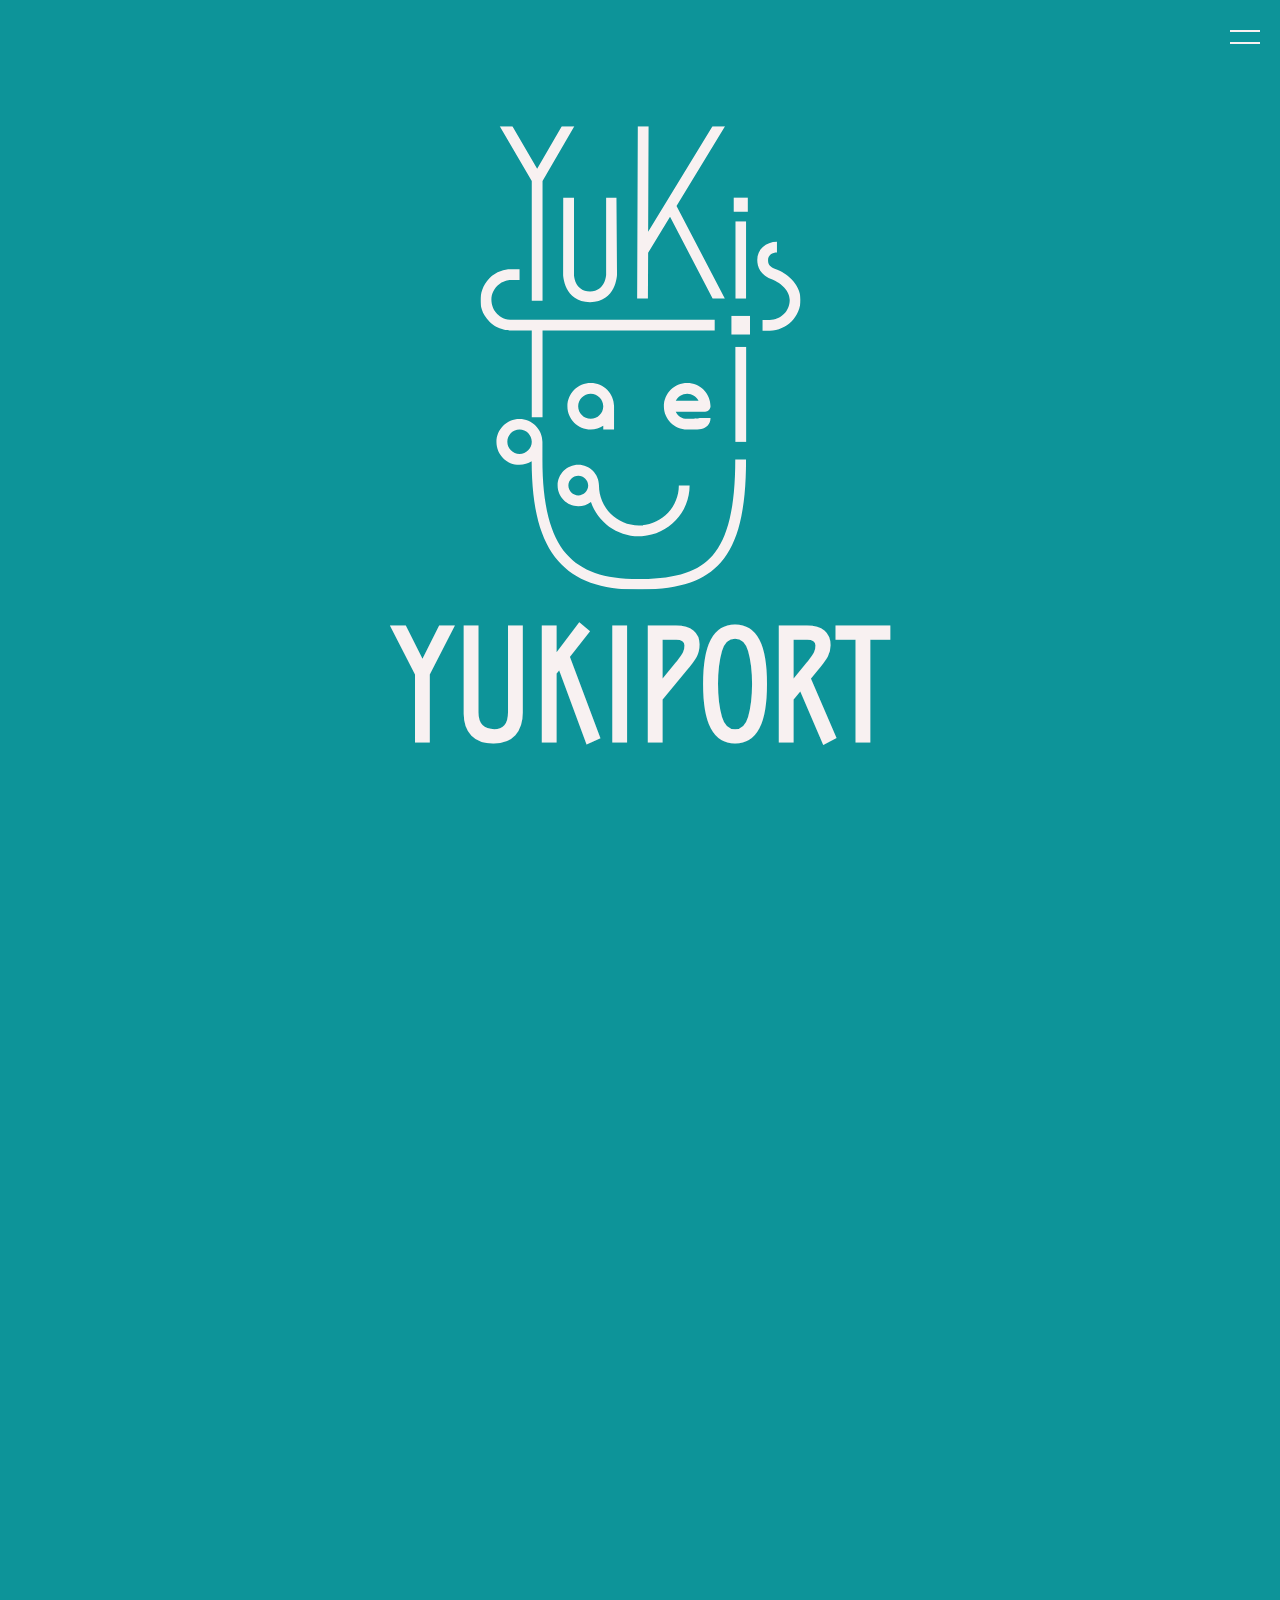
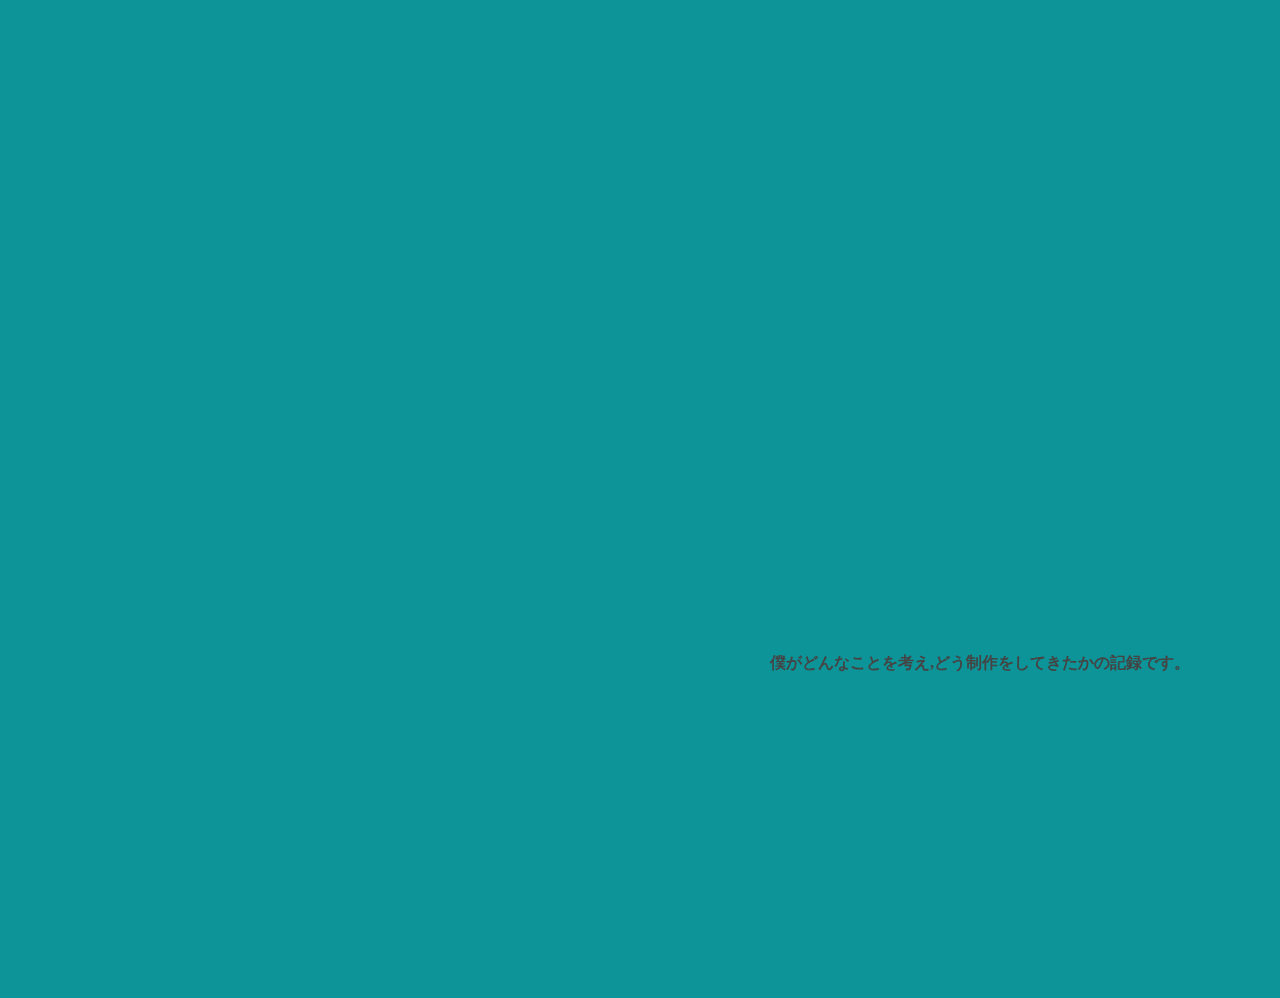
<file: index.html>
<!DOCTYPE html>
<html lang="ja">

<head>
  <meta charset="UTF-8">
  <meta name="viewport" content="width=device-width, initial-scale=1.0">
  <title>YukiPort | Home</title>
  <link rel="icon" type="image/x-icon" href="./images/アセット 1.svg">
  <link rel="stylesheet" href="./normalize/normalize.min.css">
  <link rel="stylesheet" href="./css/style.css">
</head>

<body id="body" class="top">
  <header class="header">
    <div class="header__hamburger">
      <span></span><span></span>
    </div>
    <nav class="header__nav">
      <ul class="header__ul">
        <li class="header__li"><a href="index.html"><span>HOME</span><span>HOME</span></a></li>
        <li class="header__li"><a href="about.html"><span>ABOUT</span><span>ABOUT</span></a></li>
      </ul>
    </nav>

  </header>
  <main class="main">
    <div class="home">
      <section class="mainView off" id="fade">
        <div class="mainView__board">


          <svg version="1.1" class="mainView__logo" id="_liyer_2" xmlns="http://www.w3.org/2000/svg"
            xmlns:xlink="http://www.w3.org/1999/xlink" x="0px" y="0px" viewBox="0 0 290.9 421.3"
            style="enable-background:new 0 0 290.9 421.3;" xml:space="preserve">
            <g id="_liyer_3">
              <g>
                <polygon class="st0"
                  points="17.5,0 29,0 51.5,38.7 73.9,0 85.3,0 56.4,49.8 56.4,158.6 46.6,158.6 46.6,49.8 		" />
                <path class="st0" d="M75.2,64.9H85v70.3c0,0,0.4,14.9,14.6,14.9s14.6-15.1,14.6-15.1V64.9h9.4l0.5,70.1c0,0-0.7,24.9-24.5,24.9
        			s-24.5-24.9-24.5-24.9L75.2,64.9L75.2,64.9z" />
                <polygon class="st0" points="143,0 152.8,0 152.4,95.9 210.9,0 222.3,0 178.2,72.4 222.1,156.6 211,156.6 172.3,82.2 152.4,114.9
        			152.2,156.6 142.4,156.6 		" />
                <rect x="231.8" y="86.5" class="st0" width="9.6" height="70.1" />
                <path class="st0"
                  d="M35.5,139.8h-8.5c0,0-4.7,0.1-9.7,3.5s-7.4,9.2-7.4,14.1s1.9,9.4,4.3,12.1s6.4,6.5,12.9,6.4h185.8v9.7H56.4
        			v78.9h-9.8v-78.9H26.8c0,0-11.2-0.1-18.6-7.9S0,163.2,0,157.9s1.9-13.6,8.1-19.8S22.2,130,27,130h8.5L35.5,139.8L35.5,139.8z" />
                <path class="st0"
                  d="M143.4,421.3c-34.1,0-57.2-8.3-72.7-26.1c-16.3-18.7-24-47.5-24.2-90.6c-3.2,2-7,3.2-11.1,3.2
        			c-11.5,0-20.9-9.4-20.9-20.9s9.4-20.9,20.9-20.9s20.9,9.4,20.9,20.9v16c0,41,7.1,69.1,21.8,85.9c13.5,15.5,34.2,22.8,65.3,22.8
        			c33.8,0,54.6-6.6,67.6-21.5c14.1-16.1,20.6-43.8,20.6-87.2h9.8c0,46.6-7.1,75.5-23,93.7C203.4,413.6,180.3,421.3,143.4,421.3
        			L143.4,421.3z M35.5,275.7c-6.1,0-11.1,5-11.1,11.1s5,11.1,11.1,11.1s11.1-5,11.1-11.1S41.6,275.7,35.5,275.7z" />
                <rect x="231.7" y="200.6" class="st0" width="9.8" height="86.3" />
                <rect x="228.1" y="172.4" class="st0" width="16.9" height="16.9" />
                <rect x="230.2" y="64.9" class="st0" width="12.8" height="12.8" />
                <path class="st0" d="M190.6,275.7c-0.4,0-0.9,0-1.3,0h-1.4c-11.7,0-21.2-9.5-21.2-21.2s9.5-21.2,21.2-21.2s21.2,9.5,21.2,21.2
        			c0,2.7-2.2,4.9-4.9,4.9h-26.7c1.8,3.9,5.8,6.5,10.3,6.5h1.4c3.8,0,8.4,0,10-0.6c0,0,0-0.1,0-0.1h0.2c0,0,0,0,0.1,0c0,0,0,0,0,0
        			h9.6c0,2.9-0.9,5.2-2.7,7C203,275.6,197.8,275.8,190.6,275.7L190.6,275.7z M177.5,249.6h20.7c-1.8-3.9-5.8-6.5-10.3-6.5
        			S179.3,245.8,177.5,249.6z" />
                <path class="st0" d="M144,372.7c-20.2,0-37.4-13.1-43.6-31.2c-3.2,2.5-7.2,3.9-11.5,3.9c-10.4,0-18.8-8.5-18.8-18.8
        			s8.4-18.8,18.8-18.8s18.8,8.5,18.8,18.8c0,20,16.3,36.3,36.3,36.3s36.3-16.3,36.3-36.3h9.8C190.1,352.1,169.4,372.7,144,372.7
        			L144,372.7z M88.9,317.6c-5,0-9,4.1-9,9s4.1,9,9,9s9-4.1,9-9S93.9,317.6,88.9,317.6z" />
                <path class="st0" d="M263,185.8h-6.6V176h6.6c10,0,18.1-8.1,18.1-18.1s-10.9-16.6-15.2-18.4c-11.8-4.1-14.3-12-14.3-18
        			c0-9.4,7.7-16.5,17.9-16.5v9.8c-4,0-8.1,2.3-8.1,6.7c0,3.2,0.9,6.4,7.8,8.7c0.1,0,0.1,0.1,0.2,0.1c7.5,2.9,21.6,12.4,21.6,27.5
        			S278.4,185.8,263,185.8L263,185.8z" />
                <path class="st0" d="M100.2,275.7c-11.7,0-21.2-9.5-21.2-21.2s9.5-21.2,21.2-21.2s21.2,9.5,21.2,21.2v21.2h-9.8v-3.4
        			C108.4,274.5,104.4,275.7,100.2,275.7z M100.2,243.1c-6.3,0-11.4,5.1-11.4,11.4s5.1,11.4,11.4,11.4s11.4-5.1,11.4-11.4
        			S106.5,243.1,100.2,243.1z" />
              </g>
            </g>
          </svg>
          <h1 class="mainView__title title">YUKIPORT</h1>
        </div>
      </section>
      <section class="welcome off" id="fade">
        <dl class="welcome__board">
          <dt class="welcome__title">Welcome to YukiPort</dt>
          <dd class="welcome__text">こんにちは。僕は現在名古屋在住の就活生です。下にスクロールで作品集、右上のメニューからは僕のプロフィールを閲覧できます。
          </dd>
          <dd class="welcome__text">
            ゆっくりご覧になってください。
          </dd>
        </dl>

      </section>
      <section class="article">
        <div class="article__inner">
          <div class="title__flex title">
            <h2 class="title__title title">
              <div class="animate">
                <span>A</span><span>R</span><span>T</span><span>I</span><span>C</span><span>L</span><span>E</span>
                <span>&</span> &nbsp; <br>
                <span>B</span><span>L</span><span>O</span><span>G</span>
              </div>
            </h2>
            <p class="title__subtitle">僕がどんなことを考え,どう制作をしてきたかの記録です。</p>
          </div>
          <div class="article__content">
            <ul class="article__items">
              <!-- BLOG随時更新 -->
            </ul>
          </div>
        </div>
      </section>
    </div>
    <div class="about">

    </div>
  </main>
  <footer class="footer">

  </footer>
  <script src="./js/index.js"></script>
</body>

</html>
</file>
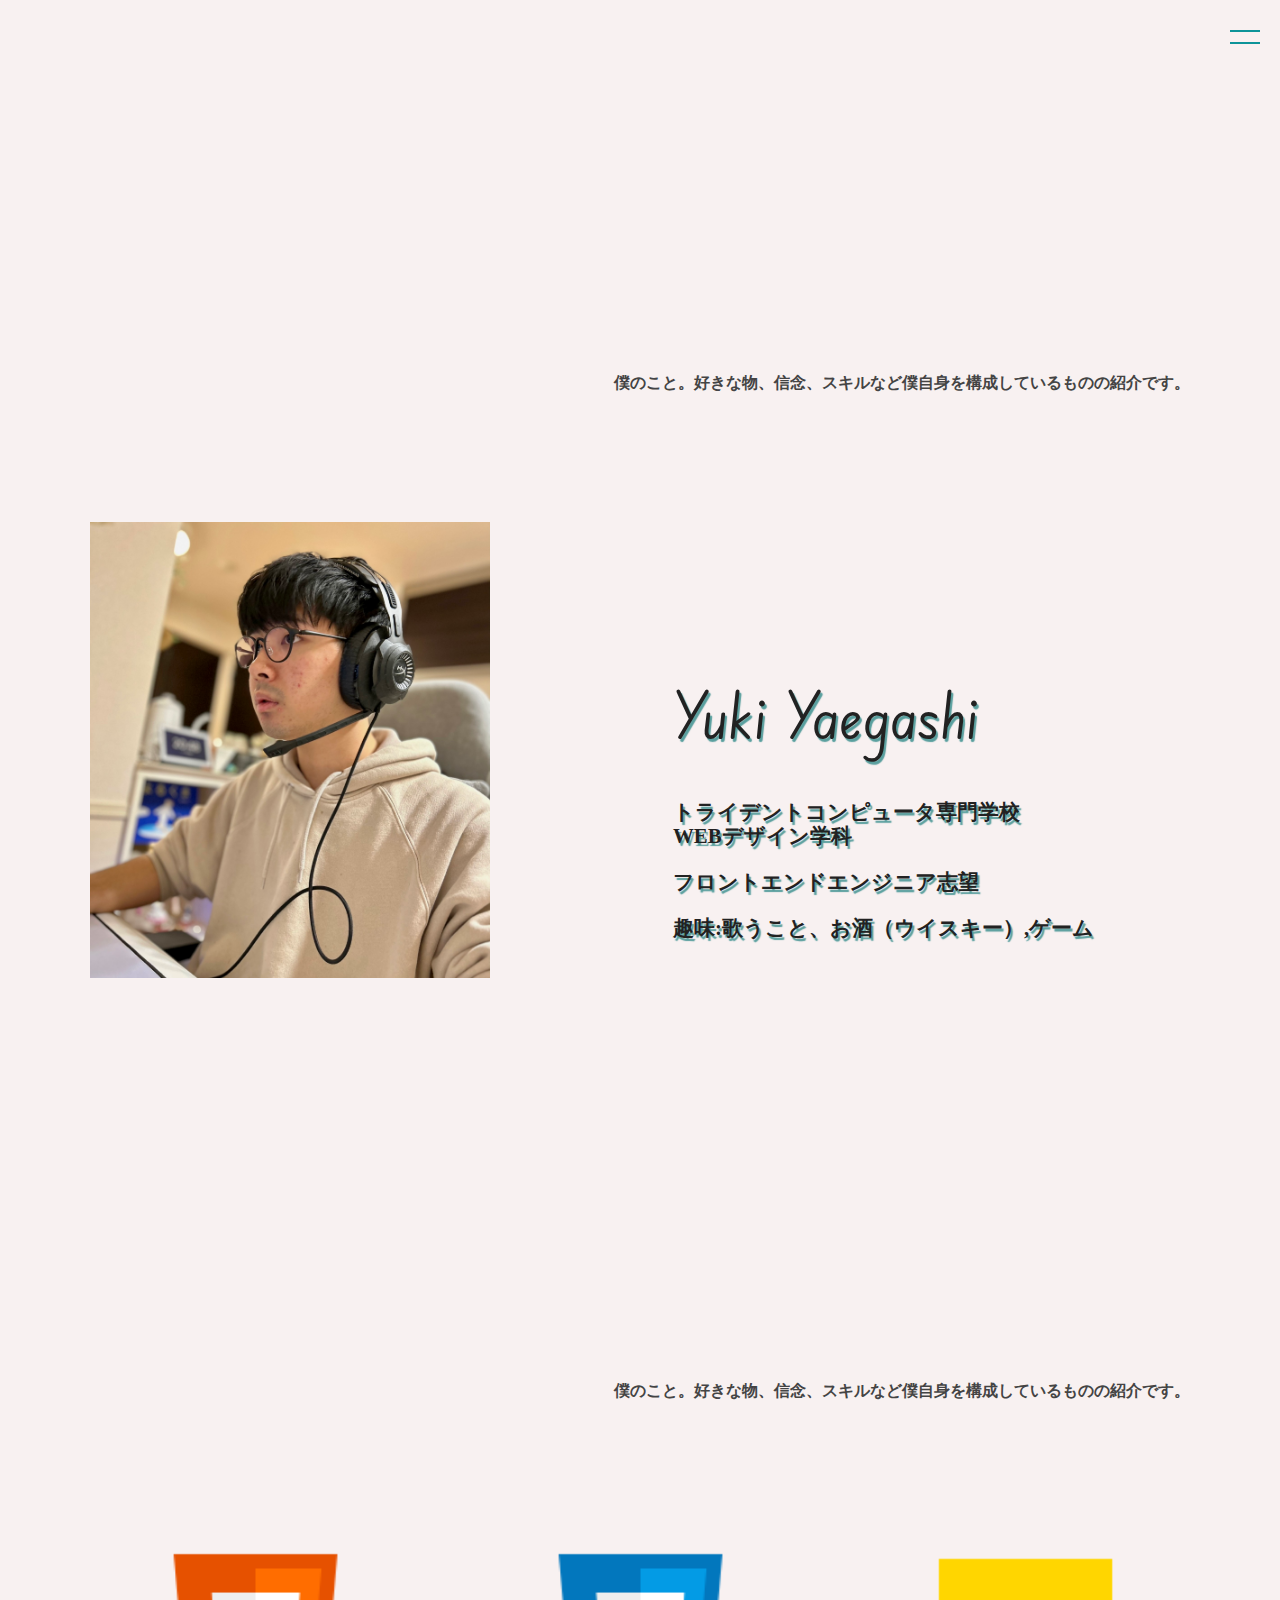
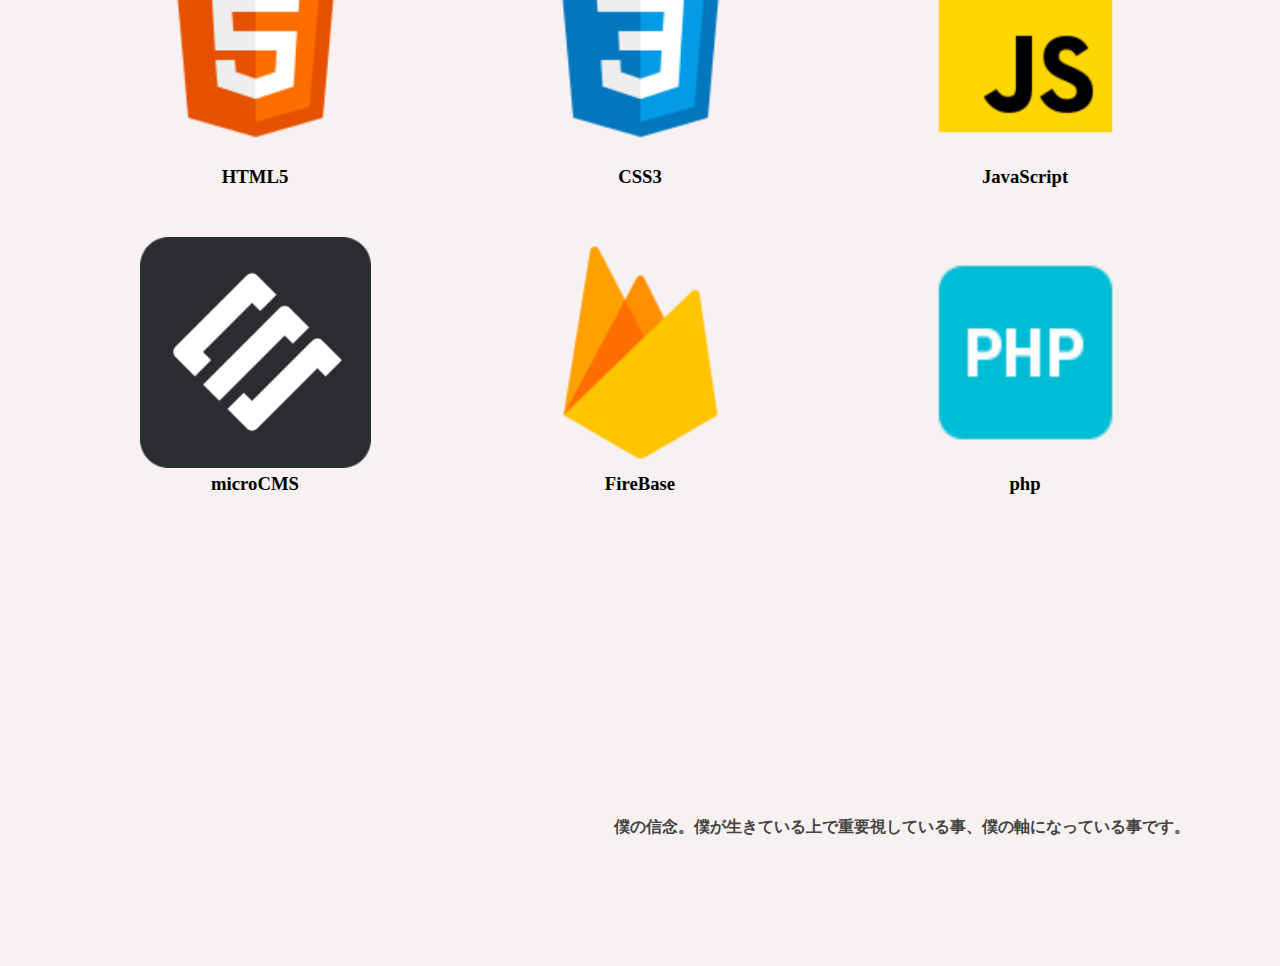
<file: about.html>
<!DOCTYPE html>
<html lang="ja">

<head>
  <meta charset="UTF-8">
  <meta name="viewport" content="width=device-width, initial-scale=1.0">
  <title>YukiPort | About</title>
  <link rel="icon" type="image/x-icon" href="./images/アセット 1.svg">
  <link rel="stylesheet" href="./normalize/normalize.min.css">
  <link rel="stylesheet" href="./css/style.css">
</head>

<body class="aboutMe">
  <header class="header">
    <div class="header__hamburger">
      <span></span><span></span>
    </div>
    <nav class="header__nav">
      <ul class="header__ul">
        <li class="header__li"><a href="index.html"><span>HOME</span><span>HOME</span></a></li>
        <li class="header__li"><a href="about.html"><span>ABOUT</span><span>ABOUT</span></a></li>
      </ul>
    </nav>

  </header>
  <main>

    <section class="about">
      <div class="about__inner">
        <div class="title__flex title">
          <h2 class="title__title">
            <div class="animate">
              <span>A</span><span>B</span><span>O</span><span>U</span><span>T</span> &nbsp; <br>
              <span>M</span><span>E</span>
            </div>
          </h2>
          <p class="title__subtitle">僕のこと。好きな物、信念、スキルなど僕自身を構成しているものの紹介です。</p>
        </div>

        <div class="about__contents">
          <div class="about__content"></div>

          <dl class="about__content textErea">
            <dt class="about__name">
              Yuki Yaegashi
            </dt>
            <dd class="about__text">トライデントコンピュータ専門学校<br>
              WEBデザイン学科</dd>
            <dd class="about__text">フロントエンドエンジニア志望</dd>
            <dd class="about__text">趣味:歌うこと、<span>お酒（ウイスキー）,</span>ゲーム</dd>
          </dl>

        </div>

      </div>
    </section>
    <section class="skill">
      <div class="skill__inner">
        <div class="title__flex title">
          <h2 class="title__title">
            <div class="animate">
              <span>M</span><span>Y</span> &nbsp; <br>
              <span>S</span><span>K</span><span>I</span><span>L</span><span>L</span><span>'</span><span>S</span>
            </div>
          </h2>
          <p class="title__subtitle">僕のこと。好きな物、信念、スキルなど僕自身を構成しているものの紹介です。</p>
        </div>
        <div class="skill__items">
          <div class="skill__item">
            <a target="_blank" href="https://icons8.com/icon/">
              <img src="./images/icons8-html.png" alt="" class="skill__icon">
            </a>
            <h3 class="skill__item__title">HTML5</h3>
          </div>
          <div class="skill__item">
            <a target="_blank" href="https://icons8.com">
              <img src="./images/icons8-css.png" alt="" class="skill__icon">
            </a>
            <h3 class="skill__item__title">CSS3</h3>
          </div>
          <div class="skill__item">
            <a target="_blank" href="https://icons8.com">
              <img src="./images/icons8-javascript.png" alt="" class="skill__icon">
            </a>
            <h3 class="skill__item__title">JavaScript</h3>
          </div>
          <div class="skill__item">
            <a target="_blank" href="https://icons8.com">
              <img src="./images/icon-black.png" alt="" class="skill__icon">
            </a>
            <h3 class="skill__item__title">microCMS</h3>
          </div>
          <div class="skill__item">
            <a target="_blank" href="https://icons8.com">
              <img src="./images/icons8-firebase.png" alt="" class="skill__icon">
            </a>
            <h3 class="skill__item__title">FireBase</h3>
          </div>
          <div class="skill__item">
            <a target="_blank" href="https://icons8.com">
              <img src="./images/icons8-php.png" alt="" class="skill__icon">
            </a>
            <h3 class="skill__item__title">php</h3>
          </div>
        </div>

      </div>
    </section>
    <section class="belief">
      <div class="belief__inner">
        <div class="title__flex title">
          <h2 class="title__title">
            <div class="animate">
              <span>M</span><span>Y</span> &nbsp; <br>
              <span>B</span><span>E</span><span>L</span><span>I</span><span>E</span><span>F</span>
            </div>
          </h2>
          <p class="title__subtitle">僕の信念。僕が生きている上で重要視している事、僕の軸になっている事です。</p>
        </div>
        <div class="belief__main">

        </div>

      </div>

    </section>
  </main>

  <script src="./js/index.js"></script>
</body>

</html>
</file>
<file: css/style.css>
@font-face {
  font-family: title;
  src: url(../font/DonauUppercase-Neue.ttf);
}
@font-face {
  font-family: itary;
  src: url(../font/EduSABeginner-VariableFont_wght.ttf);
}
@-webkit-keyframes sideSlide {
  60% {
    transform: translate(20px, 0) scale(1);
    color: #0d9499;
  }
  80% {
    transform: translate(20px, 0) scale(1);
    color: #0d9499;
  }
  99% {
    transform: translate(0) scale(1.2);
    color: #d8f;
  }
  100% {
    transform: translate(0) scale(1);
    opacity: 1;
    color: #0d9499;
  }
}
@keyframes sideSlide {
  60% {
    transform: translate(20px, 0) scale(1);
    color: #0d9499;
  }
  80% {
    transform: translate(20px, 0) scale(1);
    color: #0d9499;
  }
  99% {
    transform: translate(0) scale(1.2);
    color: #d8f;
  }
  100% {
    transform: translate(0) scale(1);
    opacity: 1;
    color: #0d9499;
  }
}
html {
  font-size: clamp(12px, 2.5vw, 16px);
}

.top {
  background-color: #0d9499;
  transition: 0.7s;
  color: #F8F1F1;
}
.top .home {
  transition-duration: 0.2s;
}
.top .title {
  transition-duration: 0.2s;
}
.top.colorChange {
  background-color: #F8F1F1;
  transition: 0.7s;
  color: #444;
}
.top.colorChange .header a {
  color: #0d9499;
}
.top.colorChange .header__li::after {
  background-color: #0d9499;
}
.top.colorChange .header__hamburger span {
  background-color: #0d9499;
}
.top.colorChange .home {
  transition-duration: 0.2s;
}
.top.colorChange .title {
  color: #0d9499;
  transition-duration: 0.2s;
}
.top.colorChange .mainView__logo {
  fill: #0d9499;
}
.top.colorChange .mainView__title {
  color: #0d9499;
}

a {
  text-decoration: none;
}

p {
  margin: 0;
}

.header {
  position: fixed;
  z-index: 1500;
  top: 30px;
  right: 20px;
  display: flex;
  align-items: flex-end;
  justify-content: space-between;
  flex-direction: column;
}
.header__hamburger {
  width: 30px;
  height: 20px;
  margin-bottom: 20px;
}
.header__hamburger span {
  display: block;
  width: 30px;
  height: 2px;
  background-color: #F8F1F1;
  margin-bottom: 10px;
  margin-right: 0;
  transition: 0.5s;
}
.header__ul {
  margin: 0;
}
.header__li {
  list-style: none;
  margin-bottom: 24px;
  padding-bottom: 5px;
  position: relative;
  transform: translateX(80px);
  transition: 0.5s;
}
.header__li::after {
  position: absolute;
  bottom: 0;
  left: 0;
  content: "";
  display: block;
  width: 100%;
  height: 2px;
  background-color: #F8F1F1;
}
.header__li a {
  color: #F8F1F1;
  display: flex;
  flex-direction: column;
  overflow: hidden;
  height: 1rem;
  line-height: 1.1;
}
.header__li a span {
  margin-bottom: 10px;
  transition: 0.5s;
}
.header__li a:hover span {
  transform: translateY(-29px);
  transition: 0.5s;
}
.header.on .header__hamburger span {
  transform: rotateZ(45deg) translateY(9px);
  transition: 0.5s;
}
.header.on .header__hamburger span:last-child {
  transform: rotateZ(-45deg) translateY(-9px);
}
.header.on .header__nav {
  z-index: 20;
}
.header.on .header__li {
  transform: translateX(0);
  transition: 0.5s;
}

.artCard {
  width: 100%;
  height: 100%;
  margin: 0;
}
.artCard__eyecatch {
  width: 100%;
  transition: 0.4s;
}
.artCard__eyecatch:hover {
  transition: 0.5s;
  transform: scale(1.2);
}
.artCard__block {
  width: 100%;
  height: -webkit-fit-content;
  height: -moz-fit-content;
  height: fit-content;
  overflow: hidden;
  transition: 0.2s;
}
.artCard__block:hover {
  border-radius: 50px;
  transition: 0.3s;
}
.artCard__cap {
  padding: 40px 0;
}
.artCard__title {
  font-weight: bold;
}

.title {
  margin-bottom: 130px;
}
.title__flex {
  display: flex;
  align-items: flex-start;
  justify-content: space-between;
  flex-direction: column;
}
@media screen and (min-width: 980px) {
  .title__flex {
    flex-direction: row;
    align-items: flex-end;
  }
}
.title__title {
  color: #F8F1F1;
  font-size: 5rem;
  line-height: 1.2;
  margin-bottom: 26px;
  margin-top: 0;
}
@media screen and (min-width: 980px) {
  .title__title {
    margin: 0;
  }
}
.title__subtitle {
  font-weight: bold;
  color: #444;
}

.animate {
  font-size: 50px;
  margin: 100px 0 0;
}
.animate.action span {
  transform: translate(-300px, 0) scale(0);
  -webkit-animation: sideSlide 0.5s forwards;
          animation: sideSlide 0.5s forwards;
}
.animate.action span:nth-of-type(2) {
  -webkit-animation-delay: 0.05s;
          animation-delay: 0.05s;
}
.animate.action span:nth-of-type(3) {
  -webkit-animation-delay: 0.1s;
          animation-delay: 0.1s;
}
.animate.action span:nth-of-type(4) {
  -webkit-animation-delay: 0.15s;
          animation-delay: 0.15s;
}
.animate.action span:nth-of-type(5) {
  -webkit-animation-delay: 0.2s;
          animation-delay: 0.2s;
}
.animate.action span:nth-of-type(6) {
  -webkit-animation-delay: 0.25s;
          animation-delay: 0.25s;
}
.animate.action span:nth-of-type(7) {
  -webkit-animation-delay: 0.3s;
          animation-delay: 0.3s;
}
.animate.action span:nth-of-type(8) {
  -webkit-animation-delay: 0.35s;
          animation-delay: 0.35s;
}
.animate.action span:nth-of-type(9) {
  -webkit-animation-delay: 0.4s;
          animation-delay: 0.4s;
}
.animate.action span:nth-of-type(10) {
  -webkit-animation-delay: 0.45s;
          animation-delay: 0.45s;
}
.animate.action span:nth-of-type(11) {
  -webkit-animation-delay: 0.5s;
          animation-delay: 0.5s;
}
.animate.action span:nth-of-type(12) {
  -webkit-animation-delay: 0.55s;
          animation-delay: 0.55s;
}
.animate span {
  display: inline-block;
  opacity: 0;
  color: #0d9499;
  font-size: 5rem;
}

.mainView {
  width: 100vw;
  height: 100vh;
  position: relative;
  z-index: 10;
}
.mainView.off .mainView__board {
  opacity: 0;
  transition: 0.5s;
}
.mainView__board {
  display: flex;
  align-items: center;
  justify-content: center;
  flex-direction: column;
  position: fixed;
  left: 50vw;
  top: 50vh;
  transform: translateX(-50%) translateY(-50%);
  opacity: 1;
  transition: 0.5s;
  z-index: 30;
}
.mainView__logo {
  width: max(25vw, 150px);
  fill: #F8F1F1;
}
.mainView__title {
  font-family: title;
  color: #F8F1F1;
  font-size: 7rem;
  margin: 0;
}
@media screen and (min-width: 640px) {
  .mainView__title {
    font-size: 10rem;
  }
}

.welcome {
  height: 100vh;
  display: flex;
  align-items: center;
  justify-content: center;
}
.welcome.off .welcome__board {
  opacity: 0;
  transition: 0.5s;
}
.welcome__board {
  width: min(89vw, 400px);
  position: fixed;
  left: 50vw;
  top: 50vh;
  transform: translateX(-50%) translateY(-50%);
  opacity: 1;
  transition: 0.5s;
}
.welcome__title {
  color: #F8F1F1;
  font-size: 3.5rem;
  font-weight: bold;
  margin-bottom: 50px;
}
@media screen and (min-width: 640px) {
  .welcome__title {
    font-size: 4.5rem;
  }
}
.welcome__text {
  margin-left: 0;
  margin-bottom: 20px;
}

.article {
  padding: 180px 0;
  position: relative;
  z-index: 1000;
  color: #444;
}
.article__inner {
  width: 87%;
  max-width: 1100px;
  margin-left: auto;
  margin-right: auto;
}
.article__items {
  display: flex;
  align-items: center;
  justify-content: space-between;
  flex-wrap: wrap;
  width: 100%;
}
.article__item {
  width: 100%;
  margin-bottom: 70px;
  list-style: none;
}
@media screen and (min-width: 768px) {
  .article__item {
    width: 47%;
  }
}

.single {
  background-color: #F8F1F1;
  padding: 60px 0;
}
.single .header__hamburger span {
  background-color: #0d9499;
}
.single .header__li::after {
  background-color: #0d9499;
}
.single .header__li a {
  color: #0d9499;
}
.single .summary {
  width: 87%;
  max-width: 1100px;
  margin-left: auto;
  margin-right: auto;
}
.single .summary__flex {
  display: flex;
  align-items: flex-start;
  justify-content: space-between;
  flex-direction: column;
}
@media screen and (min-width: 768px) {
  .single .summary__flex {
    flex-direction: row;
  }
}
.single .summary__eyecatch {
  width: 100%;
}
@media screen and (min-width: 768px) {
  .single .summary__eyecatch {
    width: 47%;
  }
}
.single .summary__textfield {
  width: 100%;
}
@media screen and (min-width: 768px) {
  .single .summary__textfield {
    width: 47%;
  }
}
.single .summary__detail {
  display: flex;
  align-items: flex-start;
  justify-content: flex-start;
}
.single .summary__detail:nth-child(4) {
  flex-direction: column;
}
@media screen and (min-width: 1010px) {
  .single .summary__detail:nth-child(4) {
    flex-direction: row;
  }
}
.single .summary__detail dt {
  width: 82px;
}
.single .summary__detail dd {
  margin-left: 0;
}
.single .main {
  width: 87%;
  max-width: 1100px;
  margin-left: auto;
  margin-right: auto;
}
.single .main h2 {
  border-bottom: 1px solid #444;
  padding-bottom: 10px;
  margin-bottom: 2rem;
  margin-top: 2.5rem;
}
.single .main h3 {
  font-weight: normal;
  border-left: 1px solid #444;
  padding-left: 10px;
  margin: 1.5rem 0;
}
.single .main p {
  margin: 1rem 0;
  line-height: 1.5;
}
.single .main li {
  margin-left: 20px;
}
.single .main img {
  width: 100%;
  height: auto;
}

.aboutMe {
  background-color: #F8F1F1;
}
.aboutMe .header__hamburger span {
  background-color: #0d9499;
}
.aboutMe .header__li::after {
  background-color: #0d9499;
}
.aboutMe .header__li a {
  color: #0d9499;
}
.aboutMe .about {
  padding: 100px 0 0 0;
}
.aboutMe .about__inner {
  width: 87%;
  max-width: 1100px;
  margin-left: auto;
  margin-right: auto;
}
.aboutMe .about__contents {
  display: flex;
  align-items: flex-end;
  justify-content: space-between;
  padding-top: 20px;
  background: url(../images/about.jpg) no-repeat left center;
  background-size: min(60vw, 400px);
}
@media screen and (min-width: 640px) {
  .aboutMe .about__contents {
    padding-top: 140px;
  }
}
.aboutMe .about__content {
  width: 47%;
}
.aboutMe .about__name {
  font-size: 4rem;
  font-family: itary;
  margin-bottom: 3rem;
  color: #222;
  text-shadow: 2px 3px 1px rgba(22, 124, 122, 0.7);
}
.aboutMe .about__text {
  font-size: 1.3rem;
  font-family: "Hiragino Mincho ProN";
  margin: 1.4rem 0;
  font-weight: bold;
  color: #222;
  text-shadow: 2px 3px 1px rgba(22, 124, 122, 0.7);
}
@media (max-width: 400px) {
  .aboutMe .about__text span {
    display: block;
  }
}
.aboutMe .skill {
  margin-top: 130px;
}
.aboutMe .skill__inner {
  width: 87%;
  max-width: 1100px;
  margin-left: auto;
  margin-right: auto;
}
.aboutMe .skill__items {
  display: flex;
  align-items: center;
  justify-content: space-between;
  flex-wrap: wrap;
  margin-top: 100px;
}
.aboutMe .skill__icon {
  width: 70%;
}
.aboutMe .skill__item {
  text-align: center;
  margin-bottom: 50px;
  width: 30%;
}
.aboutMe .skill__item__title {
  margin: 0;
}
.aboutMe .belief__inner {
  width: 87%;
  max-width: 1100px;
  margin-left: auto;
  margin-right: auto;
}
/*# sourceMappingURL=style.css.map */
</file>
